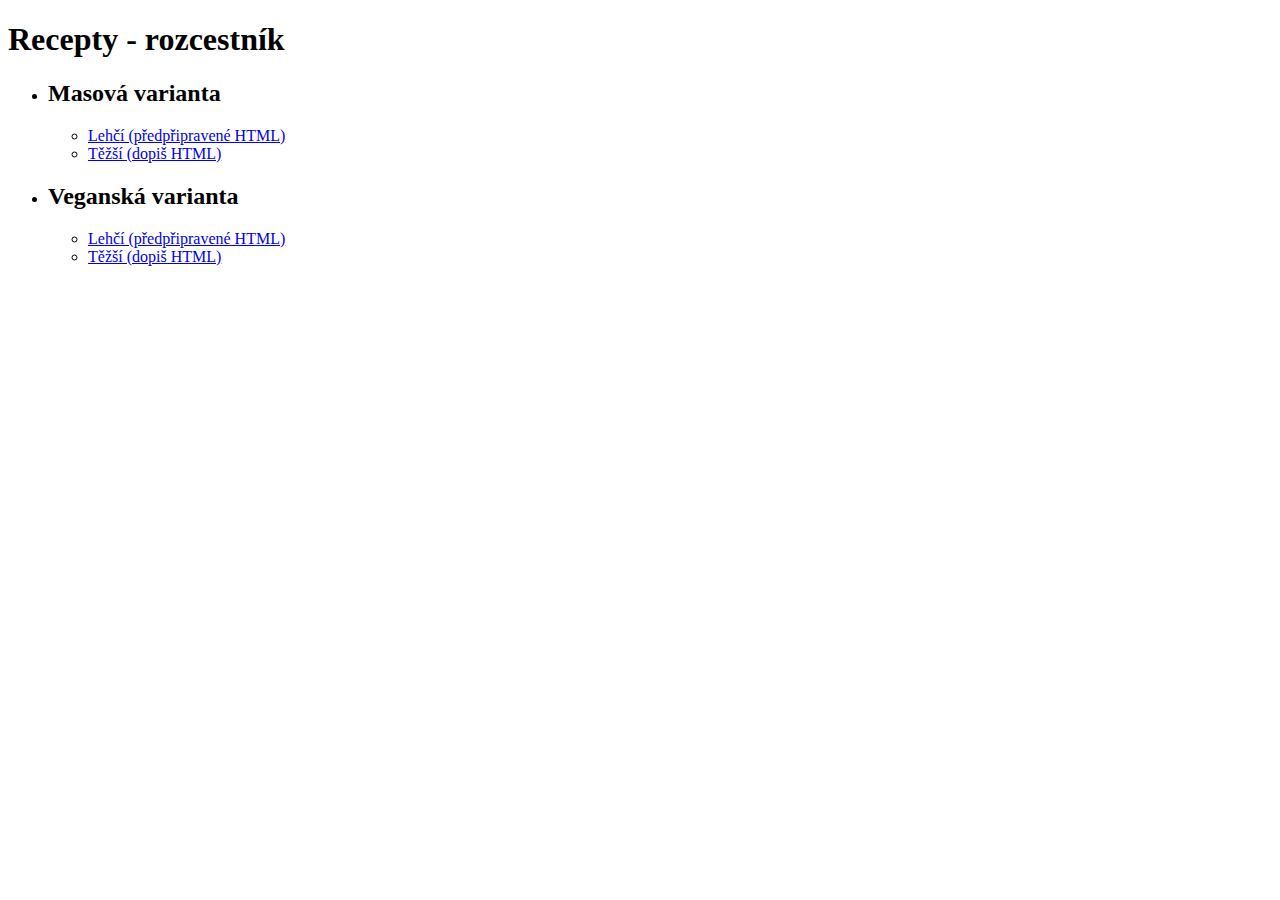
<file: index.html>
<!DOCTYPE html>
<html lang="cs">
  <head>
    <meta charset="UTF-8" />
    <meta name="viewport" content="width=device-width, initial-scale=1.0" />
    <title>Recepty - rozcestník</title>
  </head>
  <body>
    <h1>Recepty - rozcestník</h1>
    <ul>
      <li>
        <h2>Masová varianta</h2>
        <ul>
          <li>
            <a href="Masova-varianta/index-level1-lehci.html"
              >Lehčí (předpřipravené HTML)</a
            >
          </li>
          <li>
            <a href="Masova-varianta/index-level2-tezsi.html"
              >Těžší (dopiš HTML)</a
            >
          </li>
        </ul>
      </li>
      <li>
        <h2>Veganská varianta</h2>
        <ul>
          <li>
            <a href="Veganska-varianta/index-level1-lehci.html"
              >Lehčí (předpřipravené HTML)</a
            >
          </li>
          <li>
            <a href="Veganska-varianta/index-level2-tezsi.html"
              >Těžší (dopiš HTML)</a
            >
          </li>
        </ul>
      </li>
    </ul>
  </body>
</html>
</file>
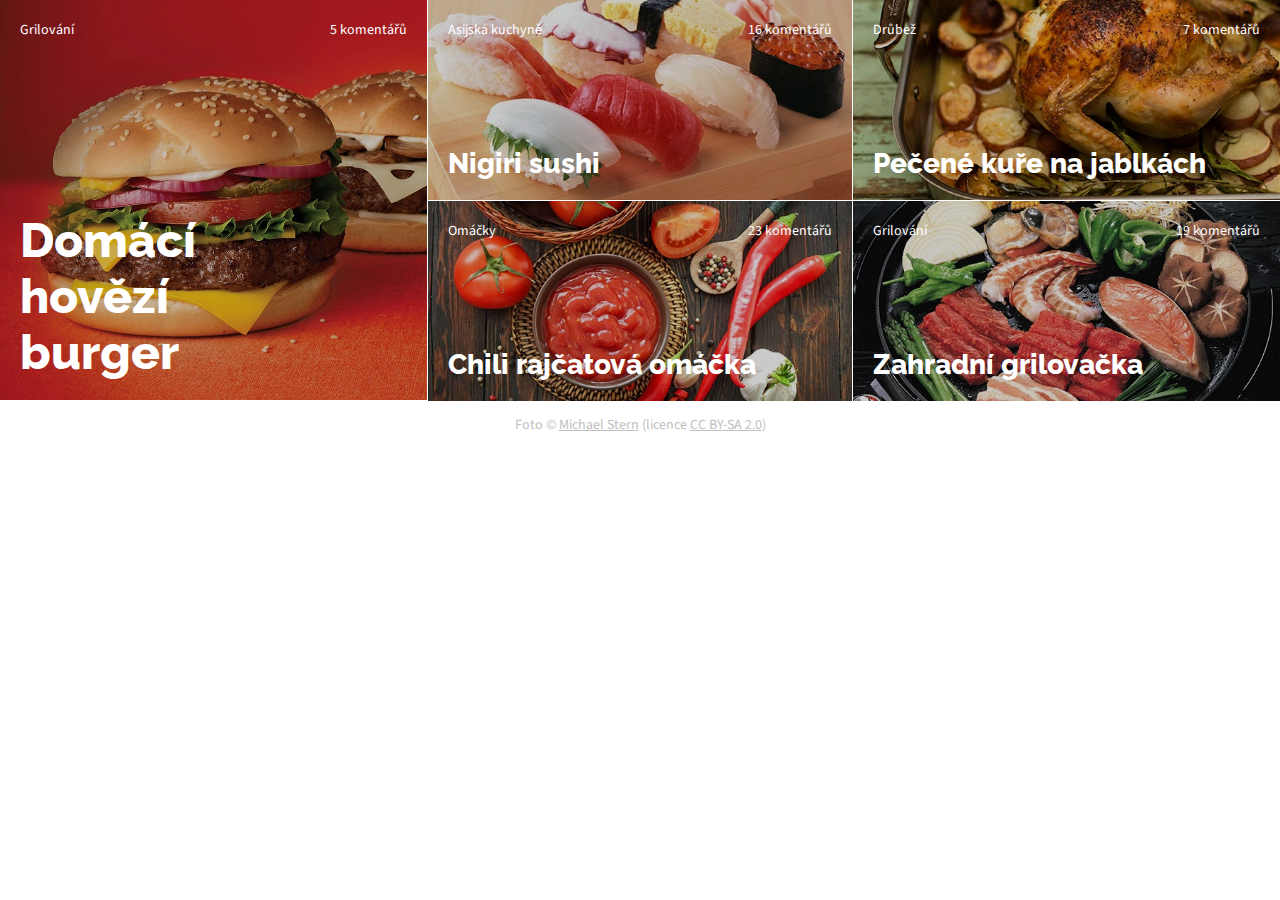
<file: Masova-varianta/index.html>
<!DOCTYPE html>
<html>
  <head>
    <meta charset="utf-8" />
    <meta http-equiv="X-UA-Compatible" content="IE=edge,chrome=1" />
    <meta name="viewport" content="width=device-width, initial-scale=1" />
    <title>Recepty</title>
    <link
      href="https://fonts.googleapis.com/css?family=Source+Sans+Pro:400,700|Raleway:600,800&amp;subset=latin-ext"
      rel="stylesheet"
    />
    <link rel="stylesheet" type="text/css" href="style.css" />
  </head>
  <body>
    <div class="doporucujeme">
      <div class="hlavni-recept">
        <div class="recept-meta">
          <div class="recept-kategorie">Grilování</div>
          <div class="recept-komentare">5 komentářů</div>
        </div>
        <h2 class="recept-nazev">Domácí hovězí burger</h2>
      </div>

      <div class="sloupec">
        <div class="recept recept2">
          <div class="recept-meta">
            <div class="recept-kategorie">Asijská kuchyně</div>
            <div class="recept-komentare">16 komentářů</div>
          </div>
          <h2 class="recept-nazev">Nigiri sushi</h2>
        </div>

        <div class="recept recept3">
          <div class="recept-meta">
            <div class="recept-kategorie">Omáčky</div>
            <div class="recept-komentare">23 komentářů</div>
          </div>
          <h2 class="recept-nazev">Chili rajčatová omáčka</h2>
        </div>
      </div>

      <div class="sloupec">
        <div class="recept recept4">
          <div class="recept-meta">
            <div class="recept-kategorie">Drůbež</div>
            <div class="recept-komentare">7 komentářů</div>
          </div>
          <h2 class="recept-nazev">Pečené kuře na jablkách</h2>
        </div>

        <div class="recept recept5">
          <div class="recept-meta">
            <div class="recept-kategorie">Grilování</div>
            <div class="recept-komentare">19 komentářů</div>
          </div>
          <h2 class="recept-nazev">Zahradní grilovačka</h2>
        </div>
      </div>
    </div>

    <div class="paticka">
      <p>
        Foto &copy;
        <a href="https://www.flickr.com/photos/68711844@N07/">Michael Stern</a>
        (licence
        <a href="https://creativecommons.org/licenses/by-sa/2.0/"
          >CC BY-SA 2.0</a
        >)
      </p>
    </div>
  </body>
</html>
</file>
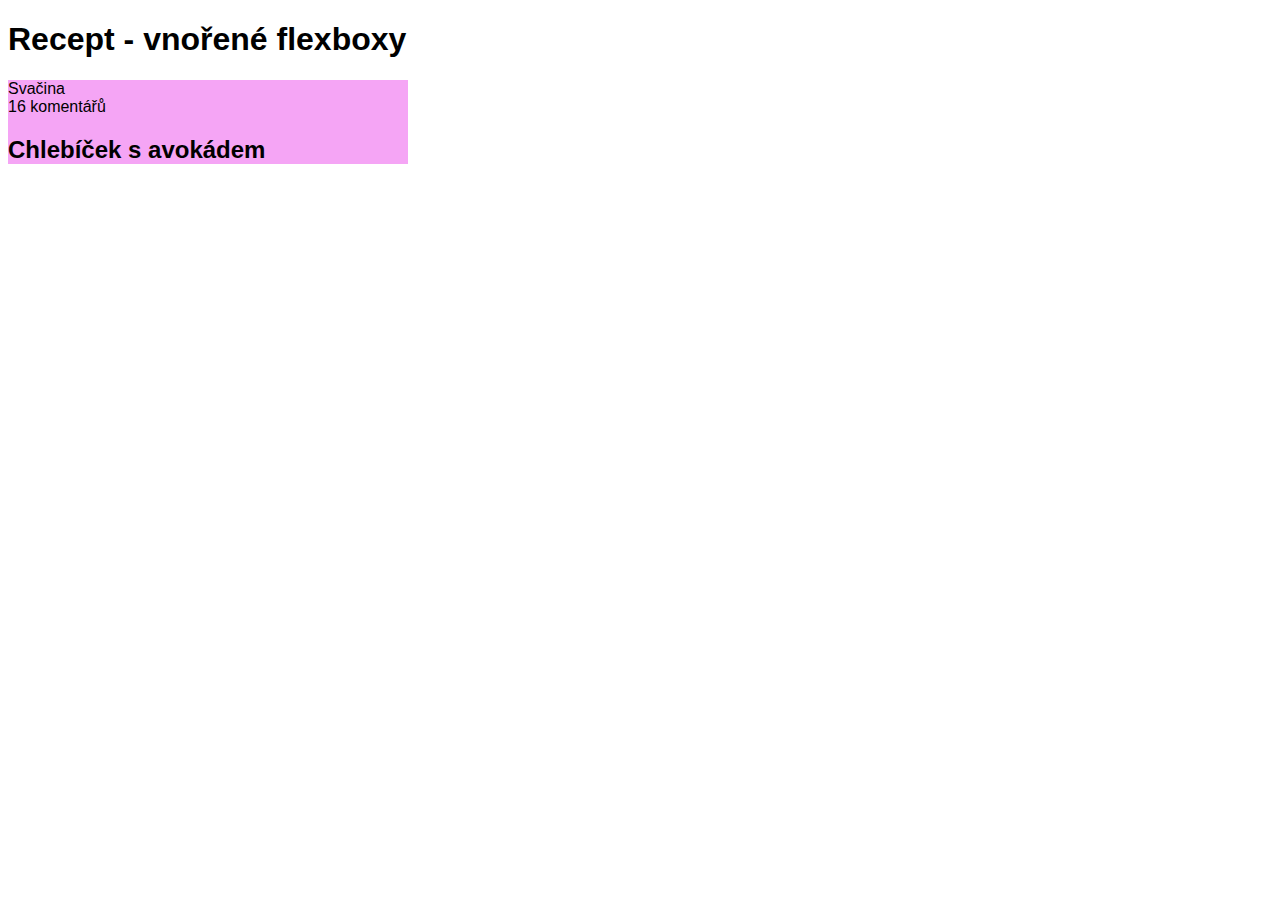
<file: Recept/index.html>
<!DOCTYPE html>
<html>
<head>
    <meta charset="utf-8">
    <meta name="viewport" content="width=device-width, initial-scale=1">
    <title>Recept vnořené flexboxy</title>
    <link rel="stylesheet" type="text/css" href="style.css">
</head>
<body>

    <h1>Recept - vnořené flexboxy</h1>

    <div class="recept">
        <div class="recept-meta">
            <div class="recept-kategorie">Svačina</div>
            <div class="recept-komentare">16 komentářů</div>
        </div>
        <h2 class="recept-nazev">Chlebíček s&nbsp;avokádem</h2>
    </div>

</body>
</html>
</file>
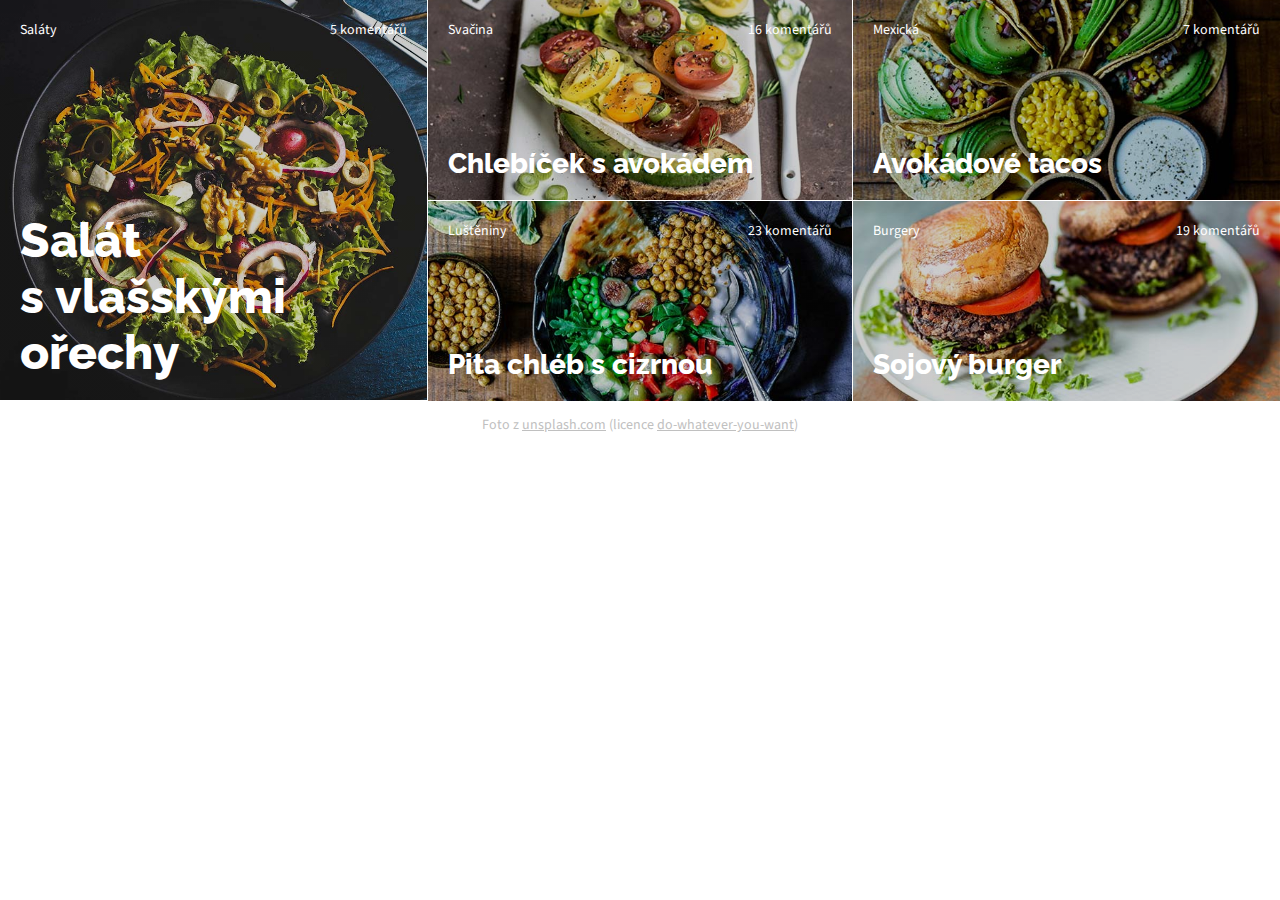
<file: Veganska-varianta/index.html>
<!DOCTYPE html>
<html>
  <head>
    <meta charset="utf-8" />
    <meta http-equiv="X-UA-Compatible" content="IE=edge,chrome=1" />
    <meta name="viewport" content="width=device-width, initial-scale=1" />
    <title>Recepty</title>
    <link
      href="https://fonts.googleapis.com/css?family=Source+Sans+Pro:400,700|Raleway:600,800&amp;subset=latin-ext"
      rel="stylesheet"
    />
    <link rel="stylesheet" type="text/css" href="style.css" />
  </head>
  <body>
    <div class="doporucujeme">
      <div class="hlavni-recept">
        <div class="recept-meta">
          <div class="recept-kategorie">Saláty</div>
          <div class="recept-komentare">5 komentářů</div>
        </div>
        <h2 class="recept-nazev">Salát s&nbsp;vlašskými ořechy</h2>
      </div>

      <div class="sloupec">
        <div class="recept recept2">
          <div class="recept-meta">
            <div class="recept-kategorie">Svačina</div>
            <div class="recept-komentare">16 komentářů</div>
          </div>
          <h2 class="recept-nazev">Chlebíček s&nbsp;avokádem</h2>
        </div>

        <div class="recept recept3">
          <div class="recept-meta">
            <div class="recept-kategorie">Luštěniny</div>
            <div class="recept-komentare">23 komentářů</div>
          </div>
          <h2 class="recept-nazev">Pita chléb s&nbsp;cizrnou</h2>
        </div>
      </div>

      <div class="sloupec">
        <div class="recept recept4">
          <div class="recept-meta">
            <div class="recept-kategorie">Mexická</div>
            <div class="recept-komentare">7 komentářů</div>
          </div>
          <h2 class="recept-nazev">Avokádové tacos</h2>
        </div>

        <div class="recept recept5">
          <div class="recept-meta">
            <div class="recept-kategorie">Burgery</div>
            <div class="recept-komentare">19 komentářů</div>
          </div>
          <h2 class="recept-nazev">Sojový burger</h2>
        </div>
      </div>
    </div>

    <div class="paticka">
      <p>
        Foto z <a href="https://unsplash.com">unsplash.com</a> (licence
        <a href="https://unsplash.com/license">do-whatever-you-want</a>)
      </p>
    </div>
  </body>
</html>
</file>
<file: Masova-varianta/style.css>
nejsme vcerejsi, pouzivame moderni box model
html { box-sizing: border-box; }
*, :after, :before { box-sizing: inherit; }


/* -------------------------------------------------- */

body {
    margin: 0;
    font-family: 'Source Sans Pro', sans-serif;
    color: white;
}

h2 {
    margin: 0;
    font-family: 'Raleway', sans-serif;
}

.paticka {
    text-align: center;
    font-size: 14px;
    color: silver;
}

.paticka a {
    color: silver;
}

/* -------------------------------------------------- */

/*
pouzivame mobile first pristup
tj. vychozi styly mimo media query jsou pro nejmensi mobilni zarizeni (telefony)
s pribyvajici sirkou pridavame media query pro...

tablety:
@media (min-width: 480px) {
}

notebook/pc:
@media (min-width: 860px) {
}

*/

/* tvoje styly sem */

.doporucujeme {
    display: flex;
    flex-direction: column;
}

.hlavni-recept {
    background-image: linear-gradient( rgba(0, 0, 0, 0.2), rgba(0, 0, 0, 0.2) ), url("images/burger.jpg");
    background-size: cover;
    background-position: center center;
    height: 40vh;
    min-height: 200px;
    position: relative;
}

.recept { 
    background-size: cover;
    background-position: center center;
    background-repeat: no-repeat;
    height: 15vh;
    position: relative;
    min-height: 90px;
    border-top: white solid 1px;
}

.recept2 {
    background-image: linear-gradient( rgba(0, 0, 0, 0.2), rgba(0, 0, 0, 0.2) ), url(images/sushi.jpg);
}

.recept3 {
    background-image: linear-gradient( rgba(0, 0, 0, 0.2), rgba(0, 0, 0, 0.2) ), url(images/rajcata.jpg);
}

.recept4 {
    background-image: linear-gradient( rgba(0, 0, 0, 0.2), rgba(0, 0, 0, 0.2) ), url(images/kure.jpg);
}

.recept5 {
    background-image: linear-gradient( rgba(0, 0, 0, 0.2), rgba(0, 0, 0, 0.2) ), url(images/grilovani.jpg);
}

.recept-meta {
    position: absolute;
    top: 0;
    left: 0;
    right: 0;
    font-size: 14px;
    font-weight: 400;
    font-family: 'Source Sans Pro', sans-serif;
    padding: 10px;
}

.recept-komentare {
    float: right;
}

.recept-kategorie {
    float: left;
}

.recept-nazev {
    position: absolute;
    left: 0;
    right: 0;
    bottom: 0;
    font-family: 'Raleway', sans-serif;
    font-size: 18px;
    font-weight: 800;
    padding: 10px;
}

.hlavni-recept h2 {
    font-size: 28px;
    width: 200px;
}



@media (min-width: 480px) {

    .doporucujeme {
        display: flex;
        flex-direction: row;
        flex-wrap: wrap;
    }

    .recept-nazev,
    .recept-meta {
        padding: 20px;
    }

    .recept-nazev {
        font-size: 22px;
    }

    .hlavni-recept {
        width: 100%;
        min-height: 250px;
    }

    .hlavni-recept h2 {
        font-size: 36px;
        width: 100%;
    }

    .sloupec {
        width: 50%;
    }

    .recept {
        min-height: 150px;
    }

    .recept2 {
        border-right: white solid 1px;
    }

    .recept3 {
        border-right: white solid 1px;
    }
    
}



@media (min-width: 860px) {

    .hlavni-recept, .sloupec {
      width: 33.33%
    }

    .sloupec {
        display: flex;
        flex-direction: column;
    }

    .recept {
        flex: 50%;
        min-height: 200px;
     }

    .hlavni-recept {
        min-height: 400px;
        }

    .hlavni-recept h2 {
        font-size: 48px;
        width: 50%;
    }

    .recept-nazev {
        font-size: 28px;
    }
    
    .recept2 {
        border-right: white solid 1px;
        border-left: white solid 1px;
        border-top: 0px;
        border-bottom: 0px;
    }

    .recept3 {
        border-right: white solid 1px;
        border-left: white solid 1px;
    }

    .recept4 {
        border-top: 0px;
        border-bottom: 0px;
    }

}
</file>
<file: Recept/style.css>
/* nejsme vcerejsi, pouzivame moderni box model */
*, :after, :before { box-sizing: border-box; }

body {
	font-family: sans-serif;
}

.recept {
	max-width: 400px;
}

/* ---------------------------------------------------- */


.recept {
	background-color: #f5a5f5;
}
</file>
<file: Veganska-varianta/style.css>
nejsme vcerejsi,
pouzivame moderni box model html {
  box-sizing: border-box;
}
*,
:after,
:before {
  box-sizing: inherit;
}

/* -------------------------------------------------- */

body {
  margin: 0;
  font-family: "Source Sans Pro", sans-serif;
  color: white;
}

h2 {
  margin: 0;
  font-family: "Raleway", sans-serif;
}

.paticka {
  text-align: center;
  font-size: 14px;
  color: silver;
}

.paticka a {
  color: silver;
}

/* -------------------------------------------------- */

/*
pouzivame mobile first pristup
tj. vychozi styly mimo media query jsou pro nejmensi mobilni zarizeni (telefony)
s pribyvajici sirkou pridavame media query pro...

tablety:
@media (min-width: 480px) {
}

notebook/pc:
@media (min-width: 860px) {
}

*/

/* tvoje styly sem */

.doporucujeme {
  display: flex;
  flex-direction: column;
}

.hlavni-recept {
  background-image: linear-gradient(rgba(0, 0, 0, 0.2), rgba(0, 0, 0, 0.2)),
    url("images/salat.jpg");
  background-size: cover;
  background-position: center center;
  height: 40vh;
  min-height: 200px;
  position: relative;
}

.recept {
  background-size: cover;
  background-position: center center;
  background-repeat: no-repeat;
  height: 15vh;
  position: relative;
  min-height: 90px;
  border-top: white solid 1px;
}

.recept2 {
  background-image: linear-gradient(rgba(0, 0, 0, 0.2), rgba(0, 0, 0, 0.2)),
    url("images/chlebicek.jpg");
}

.recept3 {
  background-image: linear-gradient(rgba(0, 0, 0, 0.2), rgba(0, 0, 0, 0.2)),
    url("images/cizrna.jpg");
}

.recept4 {
  background-image: linear-gradient(rgba(0, 0, 0, 0.2), rgba(0, 0, 0, 0.2)),
    url("images/tacos.jpg");
}

.recept5 {
  background-image: linear-gradient(rgba(0, 0, 0, 0.2), rgba(0, 0, 0, 0.2)),
    url("images/burger.jpg");
}

.recept-meta {
  position: absolute;
  top: 0;
  left: 0;
  right: 0;
  font-size: 14px;
  font-weight: 400;
  font-family: "Source Sans Pro", sans-serif;
  padding: 10px;
}

.recept-komentare {
  float: right;
}

.recept-kategorie {
  float: left;
}

.recept-nazev {
  position: absolute;
  left: 0;
  right: 0;
  bottom: 0;
  font-family: "Raleway", sans-serif;
  font-size: 18px;
  font-weight: 800;
  padding: 10px;
}

.hlavni-recept h2 {
  font-size: 28px;
  width: 200px;
}

@media (min-width: 480px) {
  .doporucujeme {
    display: flex;
    flex-direction: row;
    flex-wrap: wrap;
  }

  .recept-nazev,
  .recept-meta {
    padding: 20px;
  }

  .recept-nazev {
    font-size: 22px;
  }

  .hlavni-recept {
    width: 100%;
    min-height: 250px;
  }

  .hlavni-recept h2 {
    font-size: 36px;
    width: 100%;
  }

  .sloupec {
    width: 50%;
  }

  .recept {
    min-height: 150px;
  }

  .recept2 {
    border-right: white solid 1px;
  }

  .recept3 {
    border-right: white solid 1px;
  }
}

@media (min-width: 860px) {
  .hlavni-recept,
  .sloupec {
    width: 33.33%;
  }

  .sloupec {
    display: flex;
    flex-direction: column;
  }

  .recept {
    flex: 50%;
    min-height: 200px;
  }

  .hlavni-recept {
    min-height: 400px;
  }

  .hlavni-recept h2 {
    font-size: 48px;
    width: 50%;
  }

  .recept-nazev {
    font-size: 28px;
  }

  .recept2 {
    border-right: white solid 1px;
    border-left: white solid 1px;
    border-top: 0px;
    border-bottom: 0px;
  }

  .recept3 {
    border-right: white solid 1px;
    border-left: white solid 1px;
  }

  .recept4 {
    border-top: 0px;
    border-bottom: 0px;
  }
}
</file>
